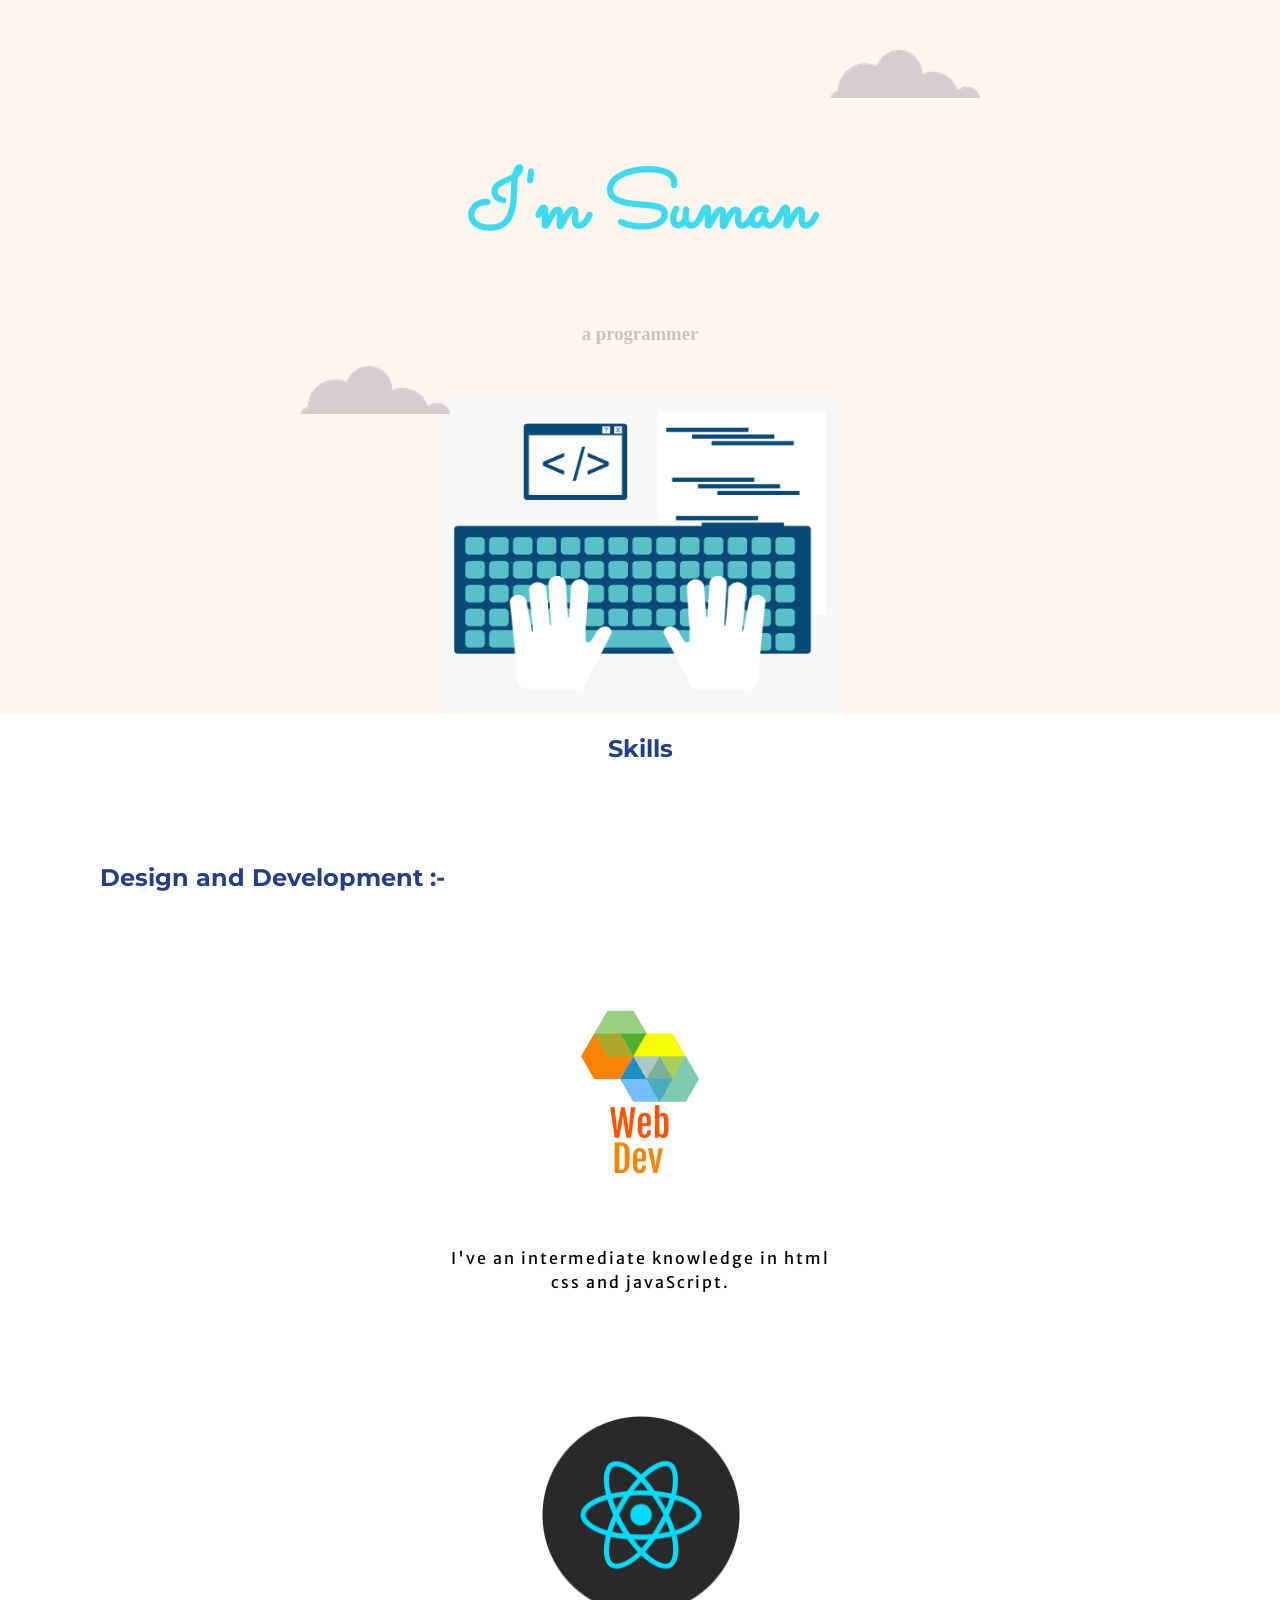
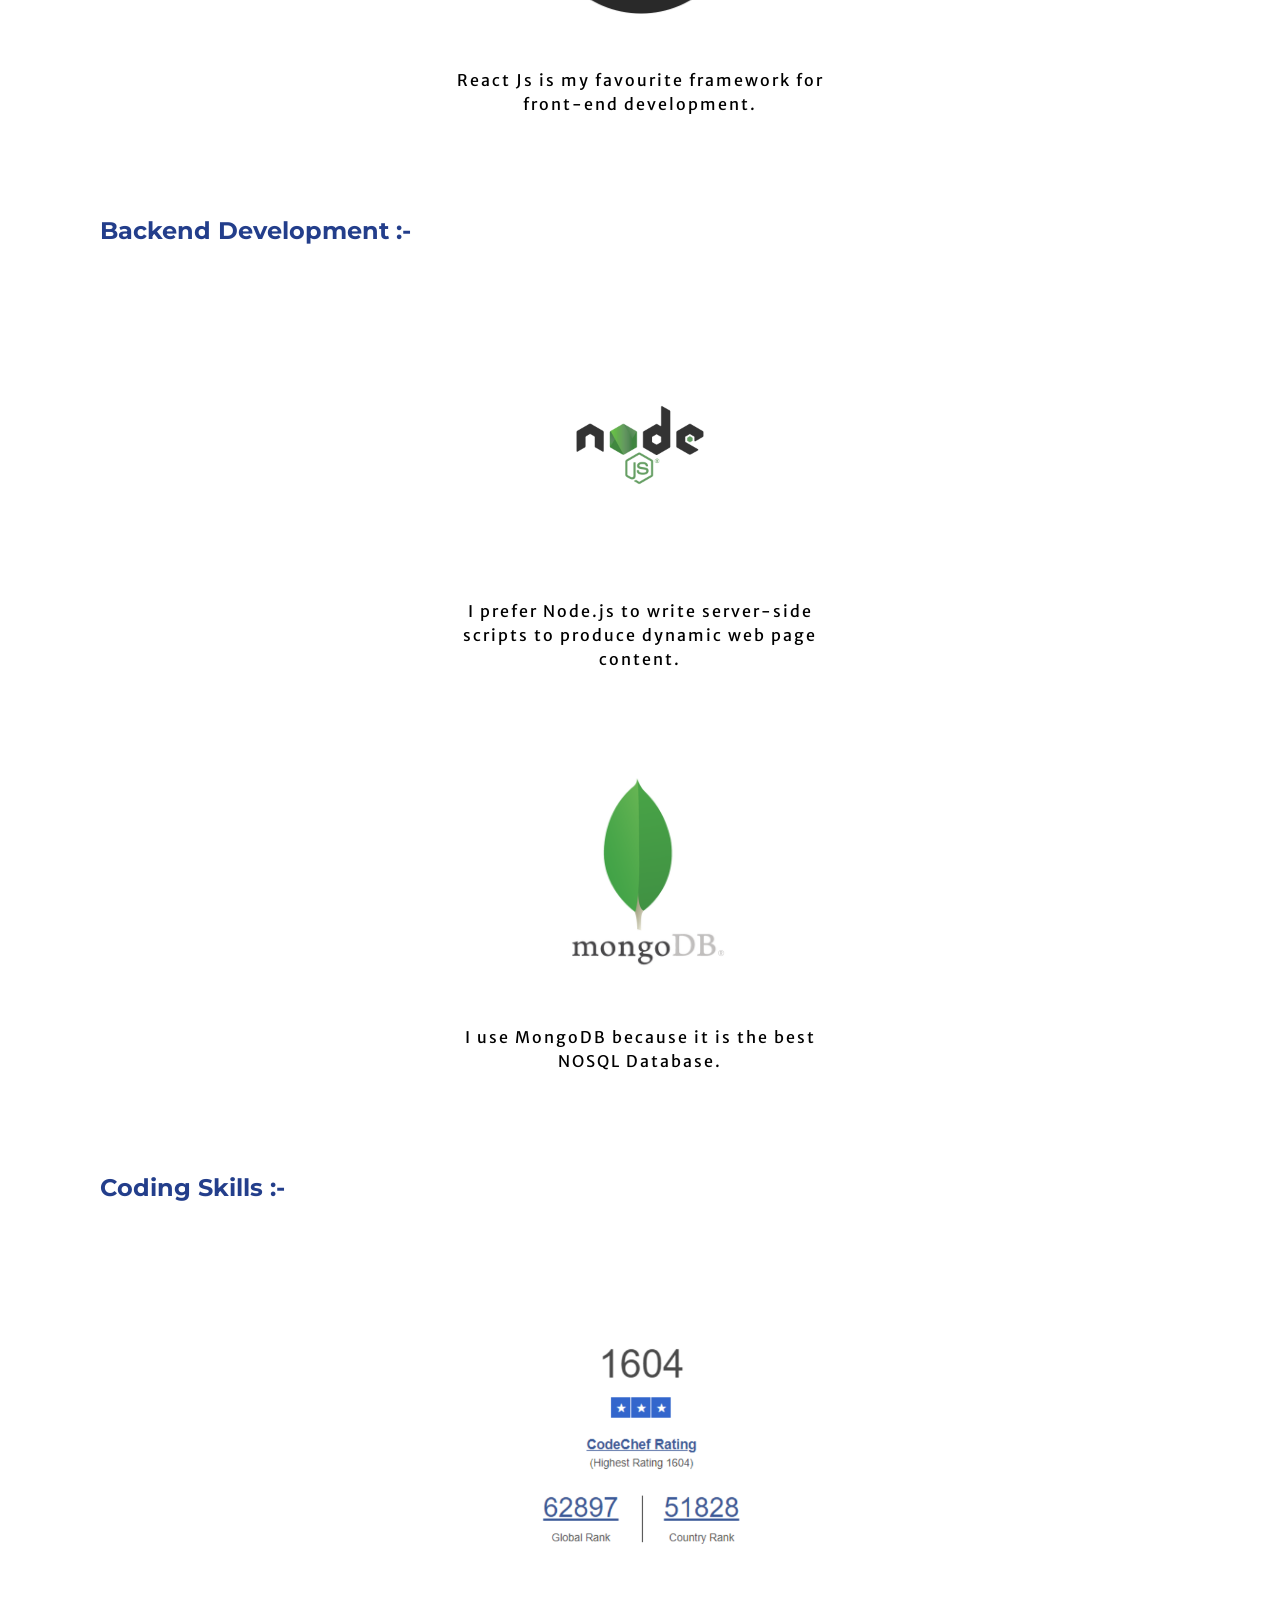
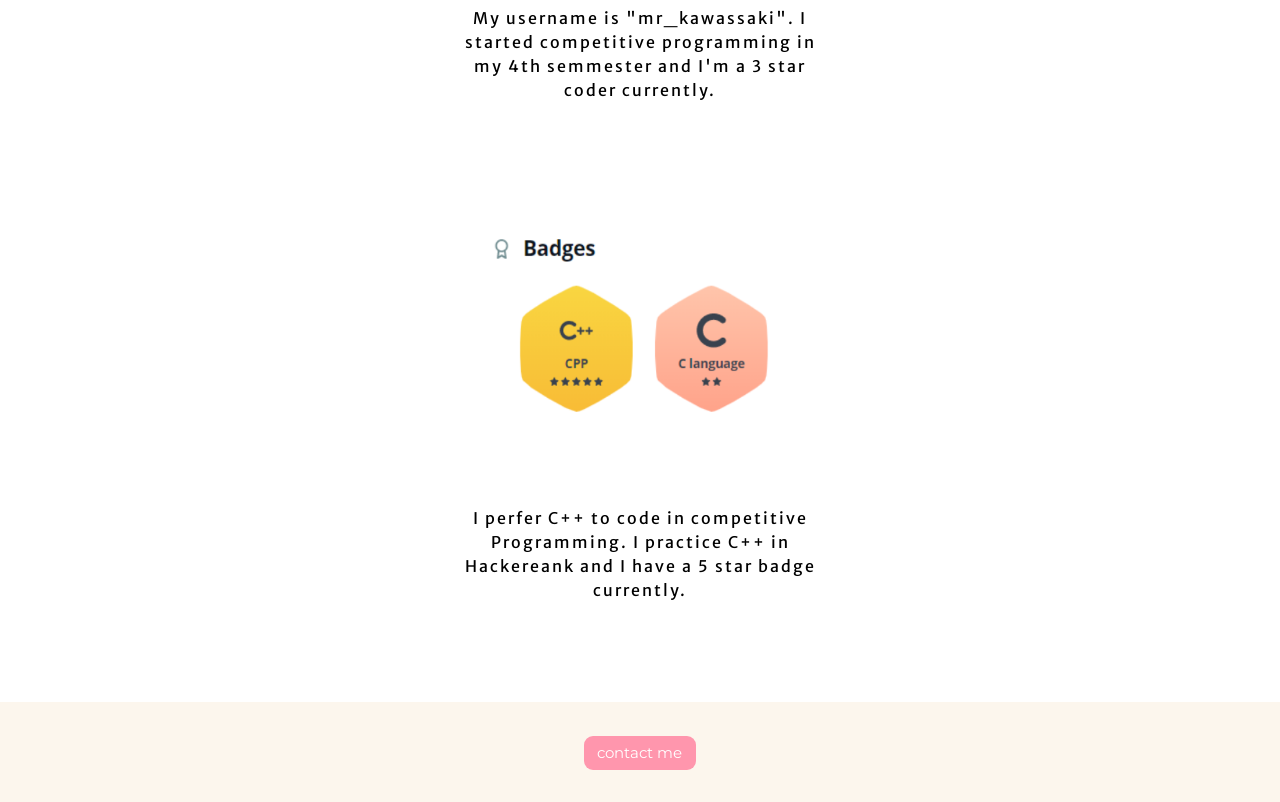
<file: index.html>
<!DOCTYPE html>
<html lang="en">

<head>
    <meta charset="UTF-8">
    <meta http-equiv="X-UA-Compatible" content="IE=edge">
    <meta name="viewport" content="width=device-width, initial-scale=1.0">
    <title>My Site</title>
    <link rel="stylesheet" href="css/styles.css">
    <link rel="icon" href="favicon.ico">
    <link rel="preconnect" href="https://fonts.gstatic.com">
    <link href="https://fonts.googleapis.com/css2?family=Merriweather+Sans:wght@300&family=Montserrat:wght@100&family=Sacramento&display=swap" rel="stylesheet">
</head>

<body>
    <div class="top-container">
        <img class="top-cloud" src=img/cloud.png alt="cloud-img">
        <div class="h1">
            <h1>I'm Suman</h1>
        </div>

        <h3>a programmer</h3>
        <img class="bottom-cloud" src="img/cloud.png" alt="cloud-img">
        <img class="mountain" src="img/dede.png" alt="mountain-img">

    </div>

    <div class="middle-conatiner">
        <h2 class="skill">Skills</h2>

        <h2 class="design">Design and Development :-</h2>

        <img class="m3 " src="img/webdev.png " alt="html ">
        <p class="para">I've an intermediate knowledge in html css and javaScript.</p><br>

        <img class="m4" src="img/raect.png" alt="react">
        <p class="para2">React Js is my favourite framework for front-end development.</p>
        <h2 class="back">Backend Development :-</h2>


        <img class="node" src="img/Nodejs.jpg" alt="node">
        <p class="no">I prefer Node.js to write server-side scripts to produce dynamic web page content.</p>
        <img class="mon" src="img/mdb.png" alt="mongodb">
        <p class="para3">I use MongoDB because it is the best NOSQL Database.</p>
        <h2 class="code">Coding Skills :-</h2>
        <img class="codec" src="img/code.PNG" alt="codechef">
        <p class="para4">My username is "mr_kawassaki". I started competitive programming in my 4th semmester and I'm a 3 star coder currently.</p>
        <img class="hack" src="img/hack.PNG" alt="hackerrank">
        <p class="para5">I perfer C++ to code in competitive Programming. I practice C++ in Hackereank and I have a 5 star badge currently.</p>
    </div>


    <div class="bottom-container ">
        <br><br>
        <a class="btn" href="contact.html ">contact me</a>

    </div>

</body>

</html>
</file>
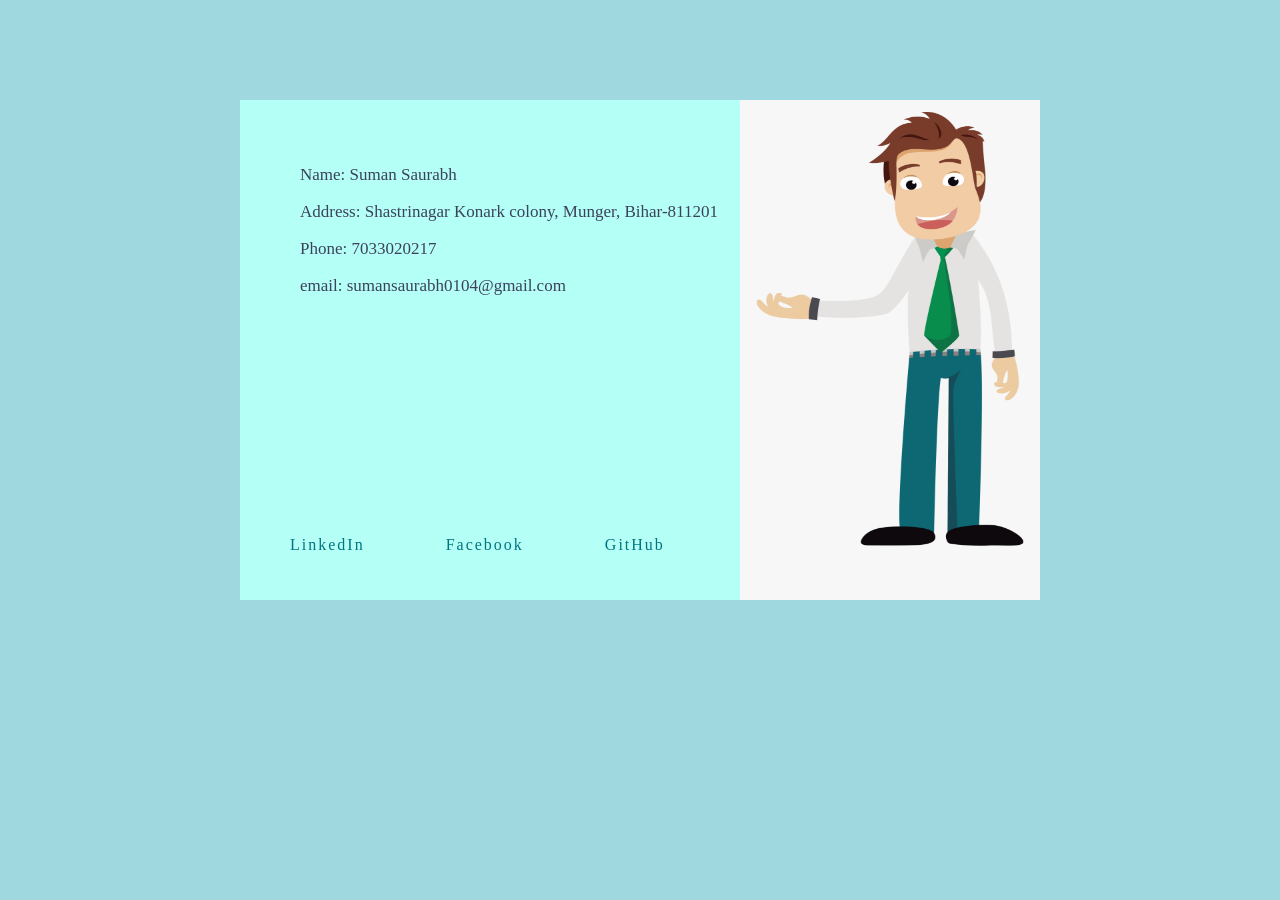
<file: contact.html>
<!DOCTYPE html>
<html lang="en">

<head>
    <meta charset="UTF-8">
    <meta http-equiv="X-UA-Compatible" content="IE=edge">
    <meta name="viewport" content="width=device-width, initial-scale=1.0">
    <link rel="stylesheet" href="css/styles2.css">
    <title>contact</title>
</head>

<body>
    <div class="clss">
        <img class="man" src="img/man.png">
        <div class="cl2">
            <p clas="o">Name: Suman Saurabh</p>
            <p>Address: Shastrinagar Konark colony, Munger, Bihar-811201</p>
            <p>Phone: 7033020217</p>
            <p>email: sumansaurabh0104@gmail.com</p>
        </div>
        <div class="po">
            <a style="text-decoration: none" href="https://www.linkedin.com/in/suman-saurabh14/">LinkedIn</a>
            <a style="text-decoration: none" href="https://www.facebook.com/suman.saurabh.5203577/">Facebook</a>
            <a style="text-decoration: none" href="https://github.com/sumansrb">GitHub</a>
        </div>
    </div>
</body>

</html>
</file>
<file: css/styles.css>
body {
        margin: 0 0;
        text-align: center;
        font-family: 'Merriweather Sans', sans-serif;
    }
    
    h1 {
        color: #3edbf0;
        font-family: 'Sacramento', cursive;
        font-size: 5rem;
    }
    
    h2 {
        font-family: 'Montserrat', sans-serif;
        color: #233e8b;
    }
    
    h3 {
        font-family: 'Cookie', cursive;
        color: #c8c2bc;
        margin-bottom: 50px;
    }
    
    .top-container {
        background-color: rgb(252, 246, 237);
        position: relative;
        padding-top: 100px;
        margin: auto 0;
    }
    
    .bottom-cloud {
        position: absolute;
        left: 300px;
        bottom: 300px;
    }
    
    .top-cloud {
        position: absolute;
        right: 300px;
        top: 50px;
    }
    
    .mountain {
        font-family: 'Shadows Into Light', cursive;
        color: #79bcfa;
        text-align: right;
        margin-left: 0px;
        margin-right: 0px;
        width: 400px;
        height: 315px;
    }
    
    hr {
        margin: 100px auto;
        width: 15%;
    }
    
    .middle-conatiner {
        margin: auto;
    }
    
    h2 {
        font-family: 'Montserrat', sans-serif;
    }
    
    .skills {
        color: #233e8b;
    }
    
    .para {
        margin: 50px auto 50px auto;
        width: 30%;
        letter-spacing: 2px;
        line-height: 1.5;
    }
    
    .design {
        margin: 100px 100px;
        text-align: left;
        color: #233e8b;
    }
    
    .c1 {
        width: 100%;
        margin: 100px 100px;
    }
    
    .m3 {
        margin: auto 100px;
        width: 200px;
        height: 200px;
        /* float: left; */
    }
    
    .m4 {
        margin: 50px 100px 50px 100px;
        width: 200px;
        height: 200px;
    }
    
    .para2 {
        margin: auto auto;
        width: 30%;
        letter-spacing: 2px;
        line-height: 1.5;
    }
    
    .back {
        margin: 100px 100px;
        text-align: left;
        color: #233e8b;
    }
    
    .node {
        margin: auto 100px 50px 100px;
        width: 200px;
        height: 200px;
    }
    
    .no {
        margin: auto auto;
        width: 30%;
        letter-spacing: 2px;
        line-height: 1.5;
    }
    
    .mon {
        margin: 100px 100px 50px 100px;
        width: 200px;
        height: 200px;
    }
    
    .para3 {
        margin: auto auto;
        width: 30%;
        letter-spacing: 2px;
        line-height: 1.5;
    }
    
    .code {
        margin: 100px 100px;
        text-align: left;
        color: #233e8b;
    }
    
    .codec {
        margin: auto 100px 50px 100px;
        width: 300px;
        height: 250px;
    }
    
    .para4 {
        margin: auto auto;
        width: 30%;
        letter-spacing: 2px;
        line-height: 1.5;
    }
    
    .hack {
        margin: 100px 100px 50px 100px;
        width: 350px;
        height: 250px;
    }
    
    .para5 {
        margin: auto auto;
        width: 30%;
        letter-spacing: 2px;
        line-height: 1.5;
    }
    
    .bottom-container {
        margin-top: 100px;
        background-color: rgb(252, 246, 237);
        height: 100px;
    }
    
    .btn {
        -webkit-border-radius: 9;
        -moz-border-radius: 9;
        border-radius: 9px;
        font-family: 'Montserrat', sans-serif;
        color: #ffffff;
        font-size: 15px;
        background: #ff96ad;
        padding: 7px 14px 8px 13px;
        text-decoration: none;
    }
    
    .btn:hover {
        background: #3cb0fd;
        text-decoration: none;
    }
</file>
<file: css/styles2.css>
body {
    background-color: #9fd8df;
}

.clss {
    width: 800px;
    height: 500px;
    background-color: #b4fff6;
    margin: auto auto;
    text-align: left;
}

.cl2 {
    margin-top: 100px;
    margin-left: 30px;
    margin-bottom: 50px;
    padding-top: 50px;
    padding-left: 30px;
}

.man {
    height: 100%;
    width: 300px;
    float: right;
}

.o {
    margin-top: 15px;
}

p {
    margin-top: 15px;
    text-align: left;
    color: #3c415c;
    font-size: 17px;
}

.po {
    color: darkturquoise;
    letter-spacing: 2px;
    word-spacing: 25px;
    padding-top: 190px;
}

a {
    color: rgb(1, 1, 14);
    margin-left: 50px;
    color: #007580;
}

a:hover {
    color: #26001b;
}
</file>
